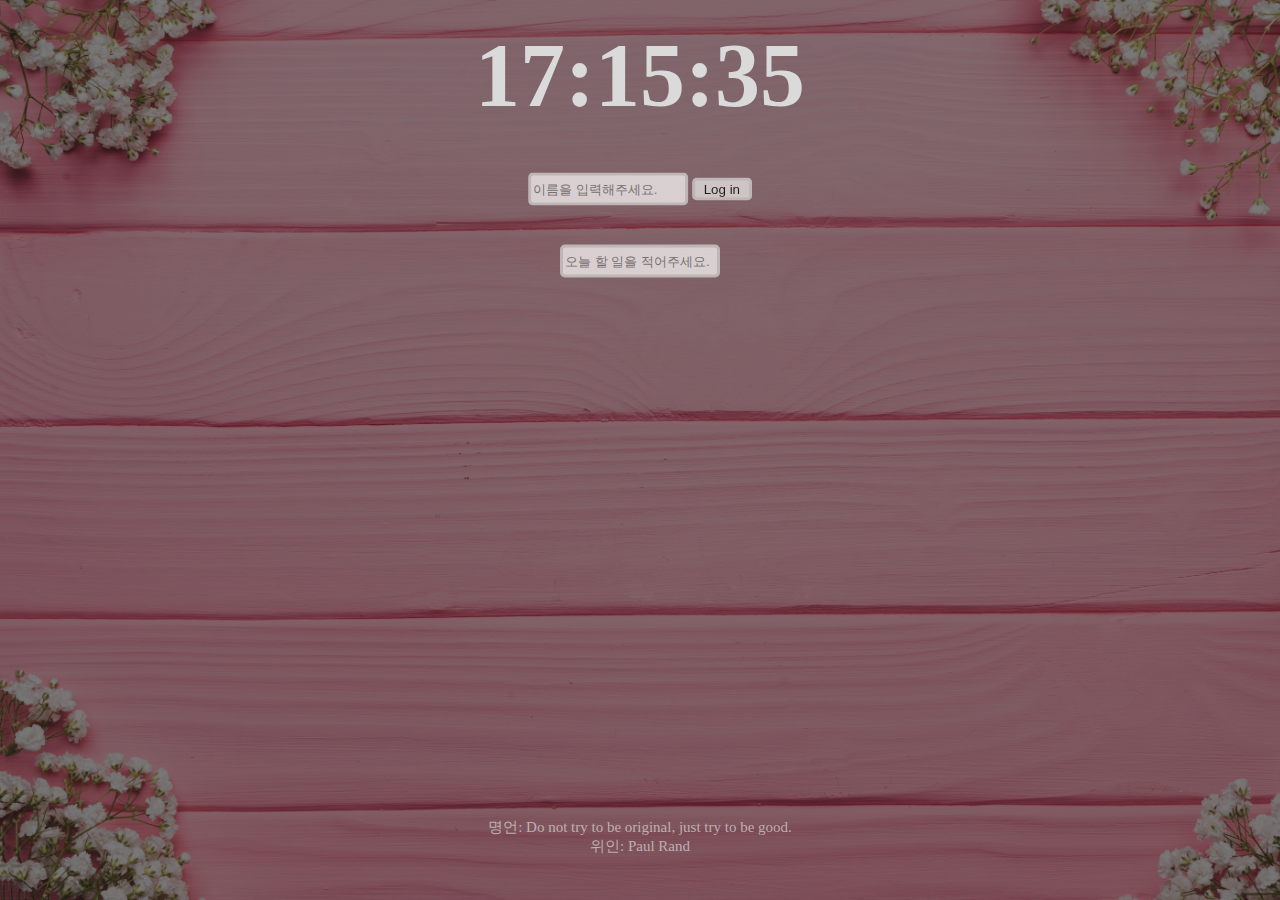
<file: index.html>
<!DOCTYPE html>
<html lang="en">
<head>
    <meta charset="UTF-8">
    <meta http-equiv="X-UA-Compatible" content="IE=edge">
    <meta name="viewport" content="width=device-width, initial-scale=1.0">
    <link rel="stylesheet" href="css/style.css">
    <title>Chrome App</title>
</head>
<body>
   <form class="hidden" id="login-form" >
       <input
            required
            maxlength="15"
            type="text"
            placeholder="이름을 입력해주세요."
        />
        <input type ="submit" value="Log in" />
    </form>
    <h2 id ="clock"></h2>
    <h1 id="greeting" class="hidden"></h1>
    <form id="todo-form">
        <input type="text" placeholder="오늘 할 일을 적어주세요." required/>
    </form>
    <ul id="todo-list"></ul>
    <div id="quoto">
        <span></span><br>
        <span></span>
    </div>
    <div id ="weather">
        <span></span><br>
        <span></span><br>
        <span></span>
    </div>

    <script src="js/greetings.js"></script>
    <script src="js/clock.js"></script>
    <script src="js/quotes.js"></script>
    <script src="js/background.js"></script>
    <script src="js/todo.js"></script>
    <script src="js/weather.js"></script>
    

</body>
</html>
</file>
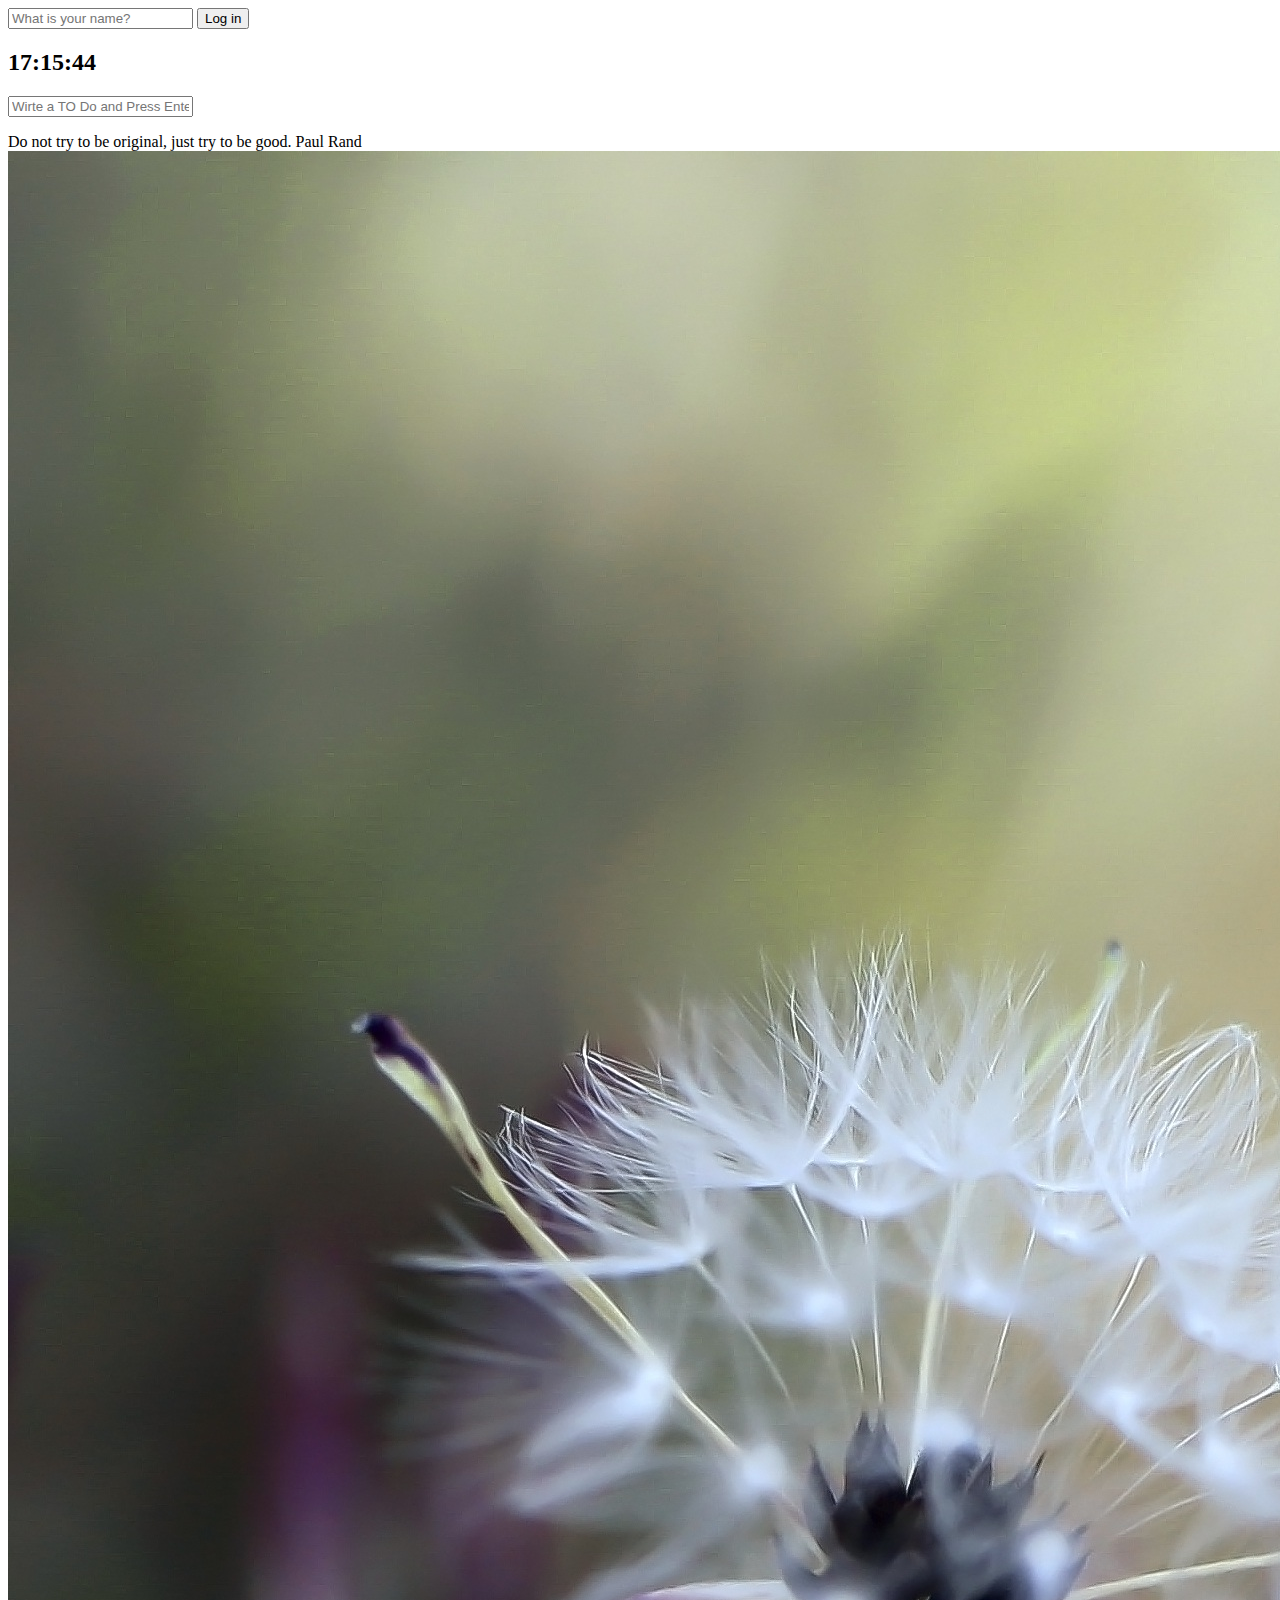
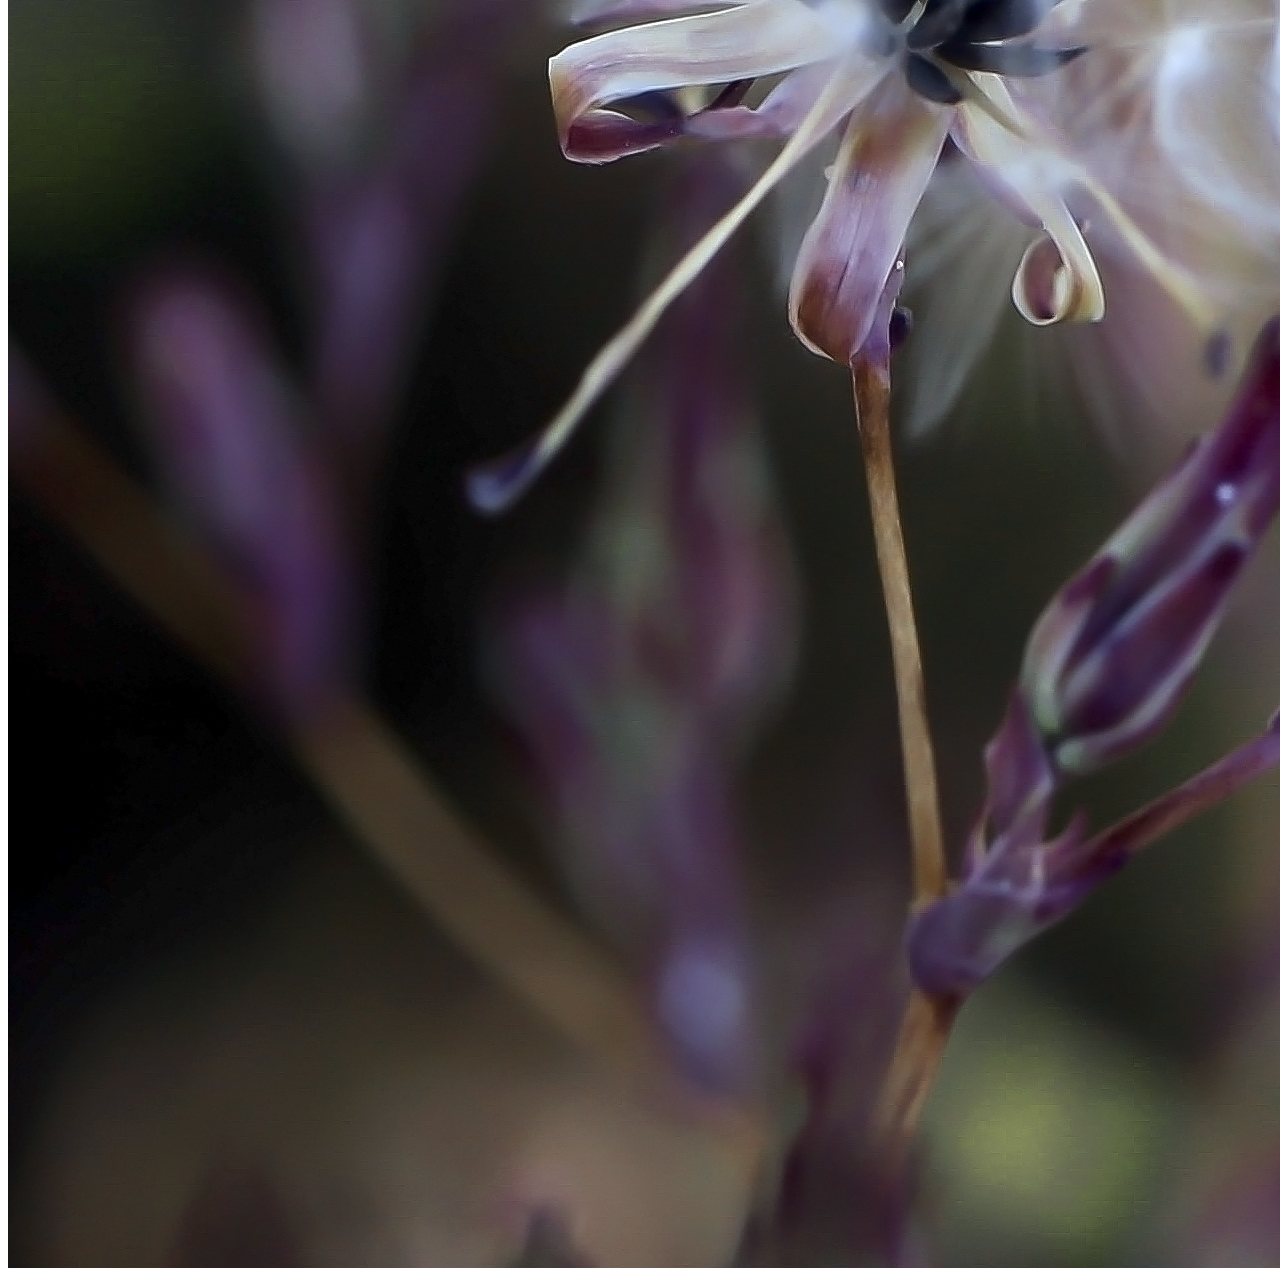
<file: 원본파일/index - 복사본.html>
<!DOCTYPE html>
<html lang="en">
<head>
    <meta charset="UTF-8">
    <meta http-equiv="X-UA-Compatible" content="IE=edge">
    <meta name="viewport" content="width=device-width, initial-scale=1.0">
    <link rel="stylesheet" href="css/style.css">
    <title>Chrome App</title>
</head>
<body>
   <form class="hidden" id="login-form" >
       <input
            required
            maxlength="15"
            type="text"
            placeholder="What is your name?"
        />
        <input type ="submit" value="Log in"/>
    </form>
    <h2 id ="clock">00:00</h2>
    <h1 id="greeting" class="hidden"></h1>
    <form id="todo-form">
        <input type="text" placeholder="Wirte a TO Do and Press Enter" required/>
    </form>
    <ul id="todo-list"></ul>
    <div id="quoto">
        <span></span>
        <span></span>
    </div>
    <div id ="weather">
        <span></span>
        <span></span>
    </div>
    <script src="js/greetings.js"></script>
    <script src="js/clock.js"></script>
    <script src="js/quotes.js"></script>
    <script src="js/background.js"></script>
    <script src="js/todo.js"></script>
    <script src="js/weather.js"></script>
</body>
</html>
</file>
<file: css/style.css>
.hidden{
    display: none;
}

.background{
    margin: 0 ;

    display: block; 
    margin: auto;       /* margin은 바깥영역을 설정하는 것이다. auto는 브라우저가 적절한 여백 크기를 선택 */

    height: 100vh;
    background-size: cover;
    background-position: center;
    background-repeat: no-repeat;
    background-color: rgba(255, 255, 255, 0.5);
}

.background-cover{
    margin: 0 ;
    position: absolute;
    width: 100%;
    height: 100%;

    background-color: rgba(16, 16, 16, 0.5);
    z-index: 1; /* z 인덱스는 숫자를 통해서 뒤로 미뤄준다?(예를 들어 z인덱스 1은 z 인덱스 2의 뒤에 있는다.) */
}

body{
    margin: 0 ;
}

input[type=text]{
    width: 150px;
    height: 25px;
    border : 3px solid rgba(218, 218, 218, 1);
    border-radius: 5px;
}

input[type=submit]{
    width: 60px;
    height: 33 px;
    border : 3px solid rgba(218, 218, 218, 1);
    border-radius: 5px;
}

#login-form{
    position: absolute;
    top: 21%;
    left: 50%;
    transform: translate(-50%,-50%);

    text-align: center;
    font-size: 15px;
    z-index: 2;

    color: rgba(218, 218, 218);
    opacity: 70%;
    
}

#clock{
    position: absolute;
    top: 0%;
    left: 50%;
    transform: translate(-50%,-50%);    /* 여백을 사용하는 대신 요소를 중앙에 배치하는 깔끔한 방법입니다. */
/*     -50%기본적 변환 수단은, 간단한 즉, "왼쪽 및 위쪽 축을 따라 계산 된 사이즈의 50 %,이 요소를 이동". -50%x축을 따라 "계산된 너비의 절반만큼 왼쪽으로 이동"을 의미하며 y축에서도 마찬가지입니다. 이것이 필요한 이유 top: 50%; left: 50%는 요소를 설정할 때 요소의 왼쪽 상단 모서리를 상위 요소의 중앙으로 이동하기 때문입니다. */    
    font-size: 90px;
    text-align: center;
    z-index: 2;

    color: rgba(218, 218, 218, 1);
}

#greeting{
    position: absolute;
    top: 20%;
    left: 50%;
    transform: translate(-50%,-50%);

    font-size: 30px;
    text-align: center;
    font-weight: bold;
    z-index: 2;

    color: rgba(218, 218, 218, 1);
    
}

#todo-form{
    position: absolute;
    top: 29%;
    left: 50%;
    
    transform: translate(-50%,-50%);
    font-size: 15px;
    text-align: center;
    z-index: 2;

    color: rgba(218, 218, 218, 1);
    opacity: 70%;
}

#todo-list{
    position: absolute;
    top: 59%;
    left: 50%;
    
    transform: translate(-60%,-50%);
    font-size: 15px;
    text-align: center;
    z-index: 2;

    color: rgba(218, 218, 218, 1);
    opacity: 70%;
}

#quoto{
    display : inline-block;
    position: absolute;
    top: 93%;
    left: 50%;
    transform: translate(-50%,-50%);

    text-align: center;
    font-size: 15px;
    z-index: 2;

    color: rgba(218, 218, 218, 0.7);
}

#weather{
    position: absolute;
    top: 15%;
    left: 85%;
    transform: translate(-50%,-50%);

    text-align: center;
    font-size: 18px;
    font-weight: bold;
    z-index: 2;

    color: rgba(218, 218, 218, 0.9);
}
</file>
<file: 원본파일/css/style.css>
body{
    background-color: white;
}

h1{
    color : blue;
    transition:color .5s ease-in-out;
}

.clicked {
    color :tomato;
}

.sexy_font{
    font-family: -apple-system, BlinkMacSystemFont, 'Segoe UI', Roboto, Oxygen, Ubuntu, Cantarell, 'Open Sans', 'Helvetica Neue', sans-serif;
}

.hidden{
    display: none;
}
</file>
